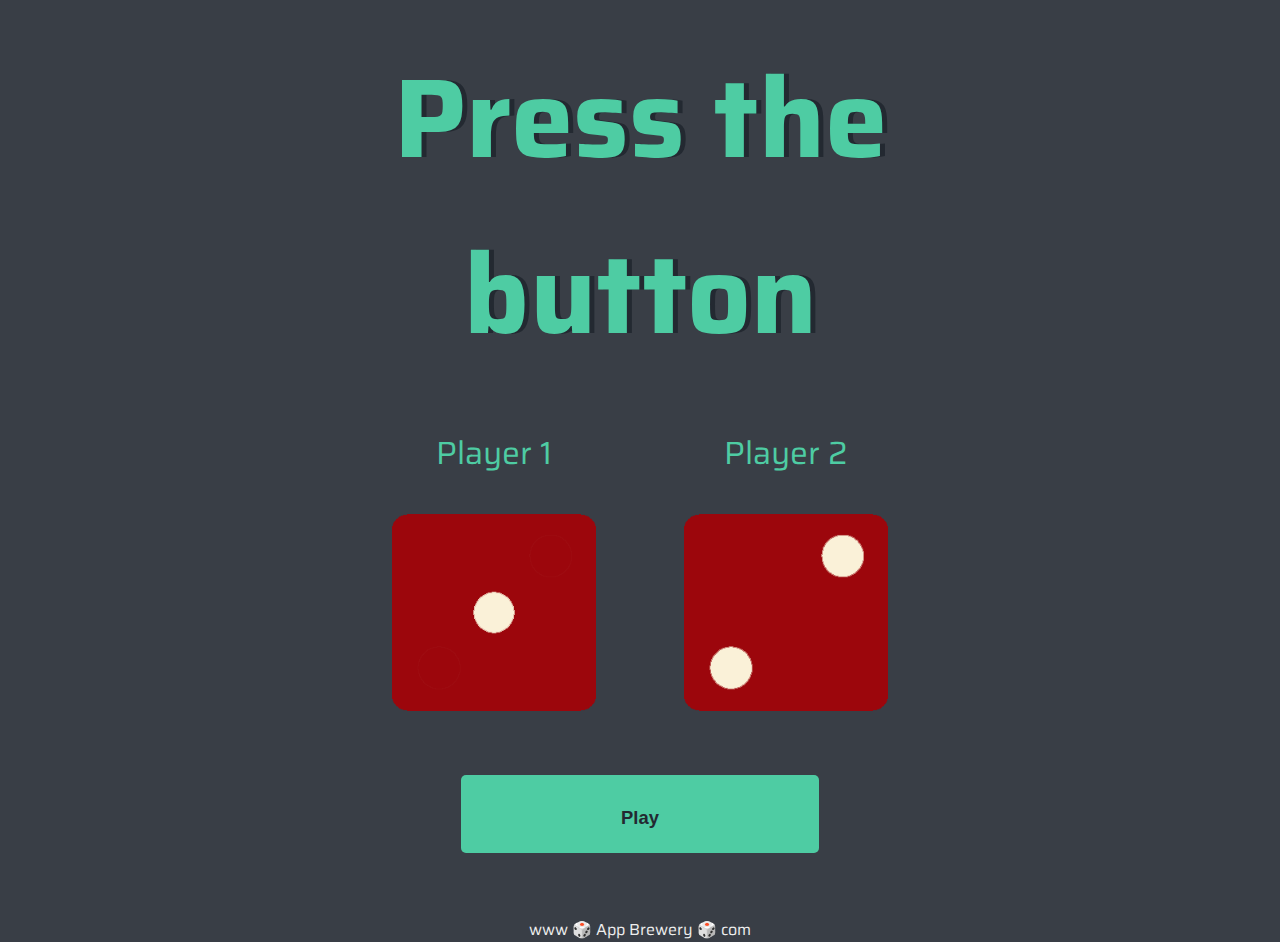
<file: dicee_game/index.html>
<!DOCTYPE html>
<html lang="en" dir="ltr">
  <head>
    <meta charset="utf-8">
    <title>Dicee</title>
    <link rel="stylesheet" href="styles.css">
    <link href="https://fonts.googleapis.com/css?family=Indie+Flower|Lobster" rel="stylesheet">
    <link href="https://fonts.googleapis.com/css2?family=Saira:wght@600;800&display=swap" rel="stylesheet">
    <link rel="preconnect" href="https://fonts.googleapis.com">
  </head>
  <body>

    <div class="container">
      <h1>Press the button</h1>

      <div class="dice">
        <p>Player 1</p>
        <img class="img1" src="./images/dice1.png">
      </div>

      <div class="dice">
        <p>Player 2</p>
        <img class="img2" src="./images/dice2.png">
      </div>

      <div button="randomizer">
        <button onclick="diceeGame()"><strong>Play</strong></button>
      </div>

    </div>


  </body>

  <footer>
    www 🎲 App Brewery 🎲 com
  </footer>
  <script type="text/javascript" src="./index.js"></script>
</html>
</file>
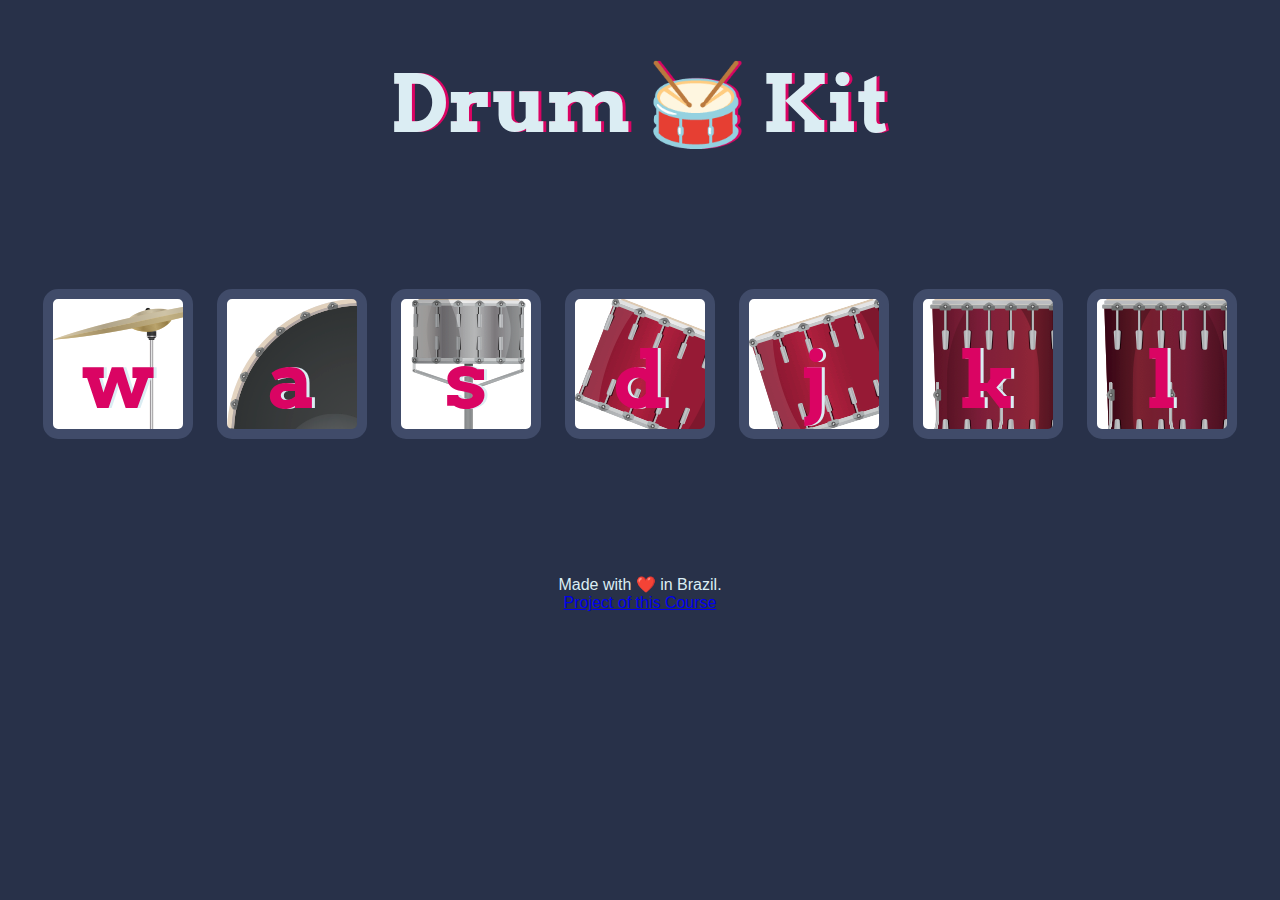
<file: drum_kit/index.html>
<!DOCTYPE html>
<html lang="en" dir="ltr">

<head>
  <meta charset="utf-8">
  <title>Drum Kit</title>
  <link rel="stylesheet" href="styles.css">
  <link href="https://fonts.googleapis.com/css?family=Arvo" rel="stylesheet">
</head>

<body>

  <h1 id="title">Drum 🥁 Kit</h1>
  <div class="set">
    <button class="w drum">w</button>
    <button class="a drum">a</button>
    <button class="s drum">s</button>
    <button class="d drum">d</button>
    <button class="j drum">j</button>
    <button class="k drum">k</button>
    <button class="l drum">l</button>
  </div>


  <footer>
    Made with ❤️ in Brazil.
    <br>
    <a href="https://www.udemy.com/course/the-complete-web-development-bootcamp/">Project of this Course</a>
  </footer>
  <script type="text/javascript" src="./index.js"></script>
</body>

</html>
</file>
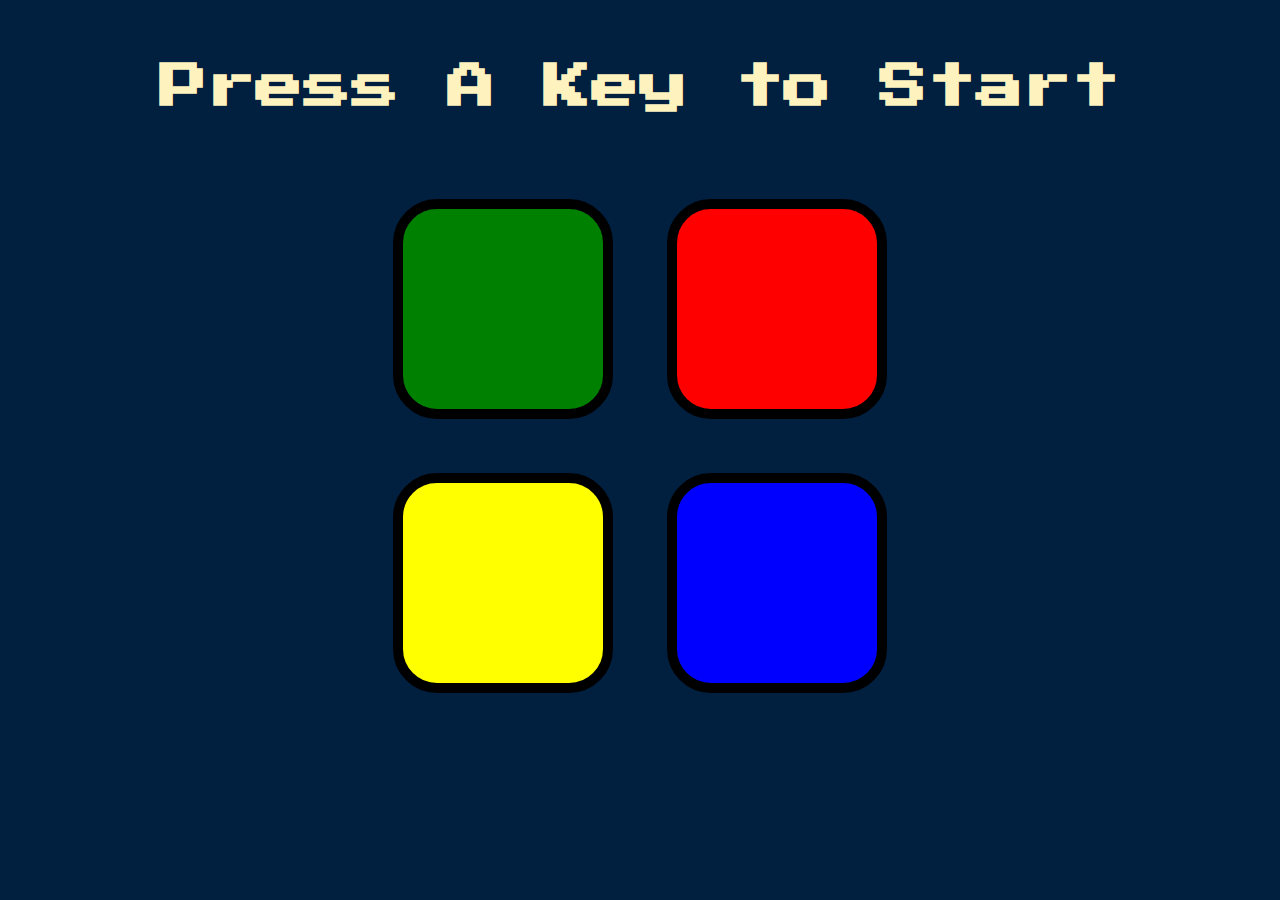
<file: simon_gamee/index.html>
<!DOCTYPE html>
<html lang="en" dir="ltr">

<head>
  <meta charset="utf-8">
  <title>Simon</title>
  <link rel="stylesheet" href="styles.css">
  <link href="https://fonts.googleapis.com/css?family=Press+Start+2P" rel="stylesheet">
</head>

<body>
  <h1 id="level-title">Press A Key to Start</h1>
  <div class="container">
    <div class="row">

      <div type="button" id="green" class="btn green">

      </div>

      <div type="button" id="red" class="btn red">

      </div>
    </div>

    <div class="row">

      <div type="button" id="yellow" class="btn yellow">

      </div>
      <div type="button" id="blue" class="btn blue">

      </div>

    </div>

  </div>

  <script src="https://ajax.googleapis.com/ajax/libs/jquery/3.6.0/jquery.min.js"></script>
  <script src="./index.js"></script>
</body>

</html>
</file>
<file: dicee_game/styles.css>
* {
  margin: 0;
  padding: 0;
  overflow: hidden;
}

.container {
  width: 70%;
  margin: auto;
  text-align: center;
}

.dice {
  text-align: center;
  display: inline-block;
  padding: 1rem;
}

div, footer {
  animation-name: opacity;
  animation-duration: 1s;
}

body {
  background-color: #393E46;
}

h1 {
  margin: 30px;
  font-family: 'Saira', cursive;
  text-shadow: 5px 0 #232931;
  font-size: 7rem;
  color: #4ECCA3;
}

p {
  font-size: 2rem;
  color: #4ECCA3;
  font-family: 'Saira', bold;
  padding-bottom: 2rem;
}

img {
  width: 80%;
}

footer {
  margin-top: 5%;
  color: #EEEEEE;
  text-align: center;
  font-family: 'Saira', cursive;
}

button {
  margin-top: 2.25rem;
  padding: 2rem 10rem 1.5rem 10rem;
  border: 0;
  border-radius: 5px;
  background-color:#4ECCA3;
  color: #232931;
  font-size: 1.15rem;
}

button:hover {
  opacity: 0.85;
  cursor: pointer;
}

@keyframes opacity {
  from {
    opacity: 0;
  }
  to {
    opacity: 1;
  }
}
</file>
<file: drum_kit/styles.css>
body {
  text-align: center;
  background-color: #283149;
}

h1 {
  font-size: 5rem;
  color: #DBEDF3;
  font-family: "Arvo", cursive;
  text-shadow: 3px 0 #DA0463;

}

footer {
  color: #DBEDF3;
  font-family: sans-serif;
}

.w {
  background-image: url('./images/crash.png');
}

.a {
  background-image: url('./images/kick.png');
}

.s {
  background-image: url('./images/snare.png');
}

.d {
  background-image: url('./images/tom1.png');
}

.j {
  background-image: url('./images/tom2.png');
}

.k {
  background-image: url('./images/tom3.png');
}

.l {
  background-image: url('./images/tom4.png');
}

.set {
  margin: 10% auto;
}

.game-over {
  background-color: red;
  opacity: 0.8;
}

.pressed {
  box-shadow: 0 3px 4px 0 #DBEDF3;
  opacity: 0.5;
}

.red {
  color: red;
}

.drum {
  outline: none;
  border: 10px solid #404B69;
  font-size: 5rem;
  font-family: 'Arvo', cursive;
  line-height: 2;
  font-weight: 900;
  color: #DA0463;
  text-shadow: 3px 0 #DBEDF3;
  border-radius: 15px;
  display: inline-block;
  width: 150px;
  height: 150px;
  text-align: center;
  margin: 10px;
  background-color: white;
}
</file>
<file: simon_gamee/styles.css>
body {
  text-align: center;
  background-color: #011F3F;
}

#level-title {
  font-family: 'Press Start 2P', cursive;
  font-size: 3rem;
  margin:  5%;
  color: #FEF2BF;
}

.container {
  display: block;
  width: 50%;
  margin: auto;

}

.btn {
  margin: 25px;
  display: inline-block;
  height: 200px;
  width: 200px;
  border: 10px solid black;
  border-radius: 20%;
}

.game-over {
  background-color: red;
  opacity: 0.8;
}

.red {
  background-color: red;
}

.green {
  background-color: green;
}

.blue {
  background-color: blue;
}

.yellow {
  background-color: yellow;
}

.pressed {
  box-shadow: 0 0 20px white;
  background-color: grey;
}
</file>
